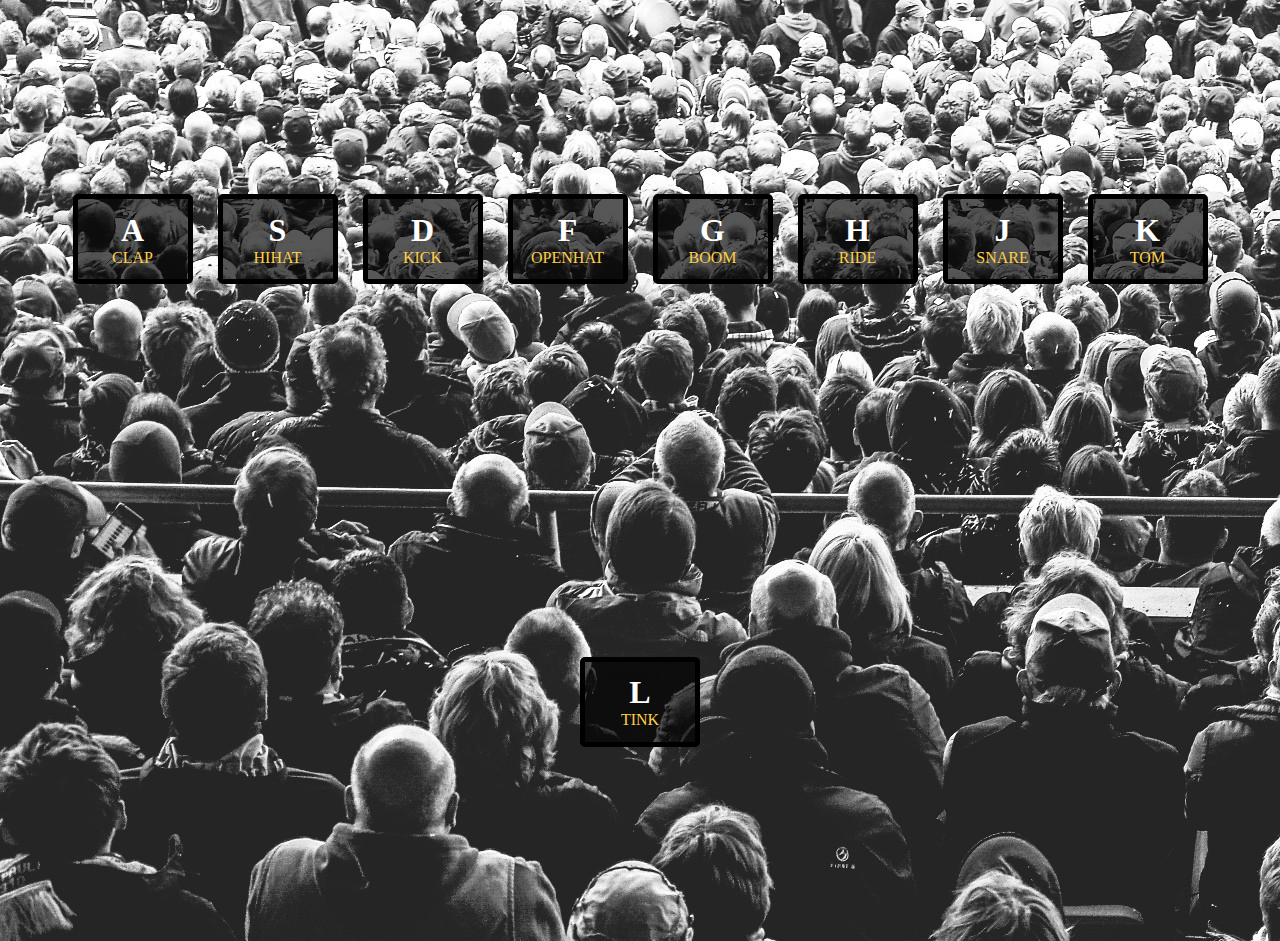
<file: day1-drumkit/index.html>
<!DOCTYPE html>
<html lang="en">

<head>
    <meta charset="UTF-8">
    <meta name="viewport" content="width=device-width, initial-scale=1.0">
    <title>Cool Drumkit</title>
    <link rel="stylesheet" href="./style.css">
</head>

<body>
    <div class="container">
        <div class="box">
            <div id="drum-a">A</div>
            <div class="">CLAP</div>
        </div>
        <div class="box">
            <div id="drum-s">S</div>
            <div>HIHAT</div>
        </div>
        <div class="box">
            <div id="drum-d">D</div>
            <div>KICK</div>
        </div>
        <div class="box">
            <div id="drum-f">F</div>
            <div>OPENHAT</div>
        </div>
        <div class="box">
            <div id="drum-g">G</div>
            <div>BOOM</div>
        </div>
        <div class="box">
            <div id="drum-h">H</div>
            <div>RIDE</div>
        </div>
        <div class="box">
            <div id="drum-j">J</div>
            <div>SNARE</div>
        </div>
        <div class="box">
            <div id="drum-k">K</div>
            <div>TOM</div>
        </div>
        <div class="box">
            <div id="drum-l">L</div>
            <div>TINK</div>
        </div>
    </div>

    <audio class="clap-player" src="./assets/sounds/clap.wav"></audio>
    <audio class="hihat-player" src="./assets/sounds/hihat.wav"></audio>
    <audio class="kick-player" src="./assets/sounds/kick.wav"></audio>
    <audio class="openhat-player" src="./assets/sounds/openhat.wav"></audio>
    <audio class="boom-player" src="./assets/sounds/boom.wav"></audio>
    <audio class="ride-player" src="./assets/sounds/ride.wav"></audio>
    <audio class="snare-player" src="./assets/sounds/snare.wav"></audio>
    <audio class="tom-player" src="./assets/sounds/tom.wav"></audio>
    <audio class="tink-player" src="./assets/sounds/tink.wav"></audio>

    <script src="./app.js"></script>
</body>

</html>
</file>
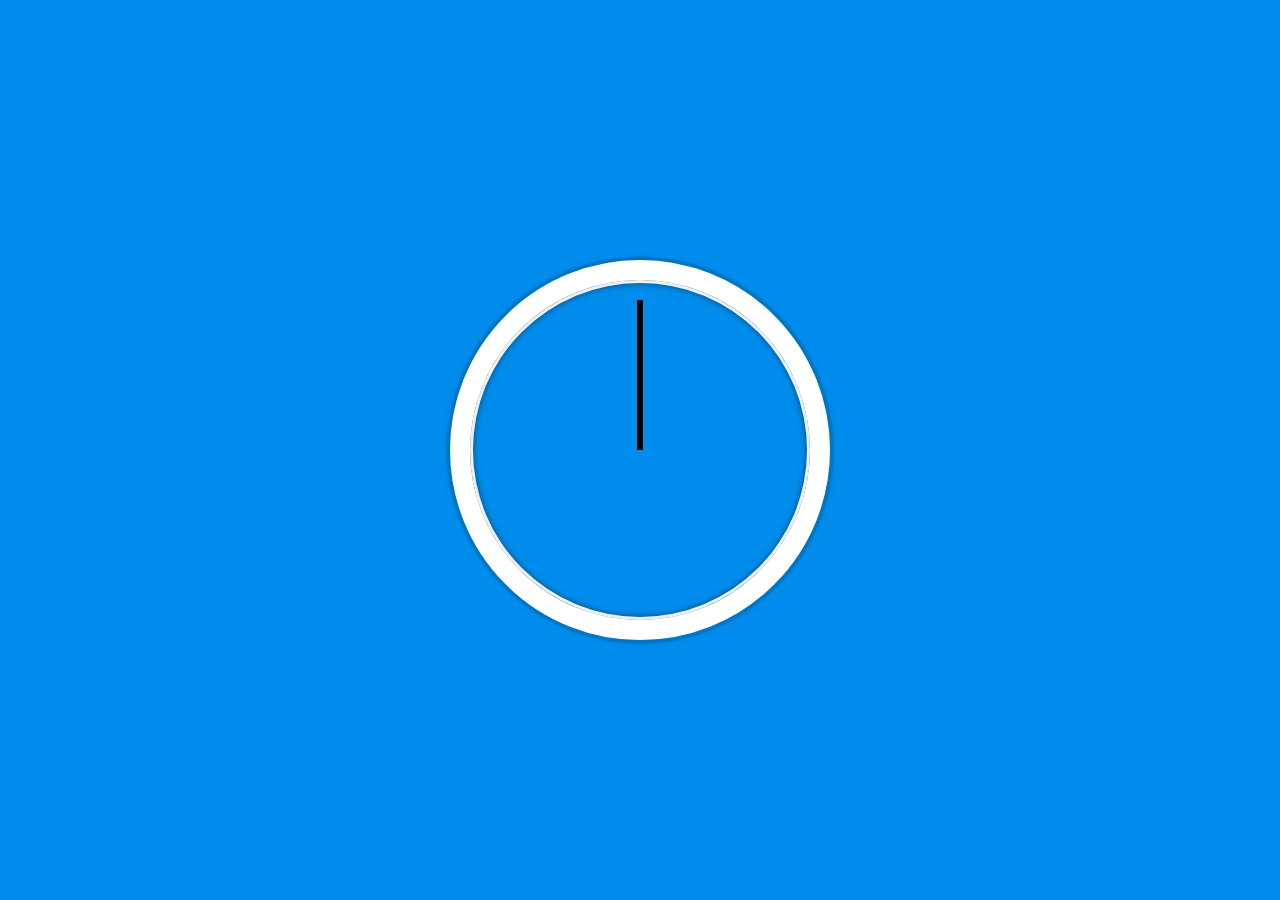
<file: day2-cool-clock/index.html>
<!DOCTYPE html>
<html lang="en">
<head>
    <meta charset="UTF-8">
    <meta name="viewport" content="width=device-width, initial-scale=1.0">
    <title>Clock</title>
    <link rel="stylesheet" href="./style.css">
</head>
<body>
    <div class="clock">
        <div class="clock-face">
          <div class="hand" id="hour-hand"></div>
          <div class="hand" id="min-hand"></div>
          <div class="hand" id="second-hand"></div>
        </div>
      </div>

    <script src="./app.js"></script>
</body>
</html>
</file>
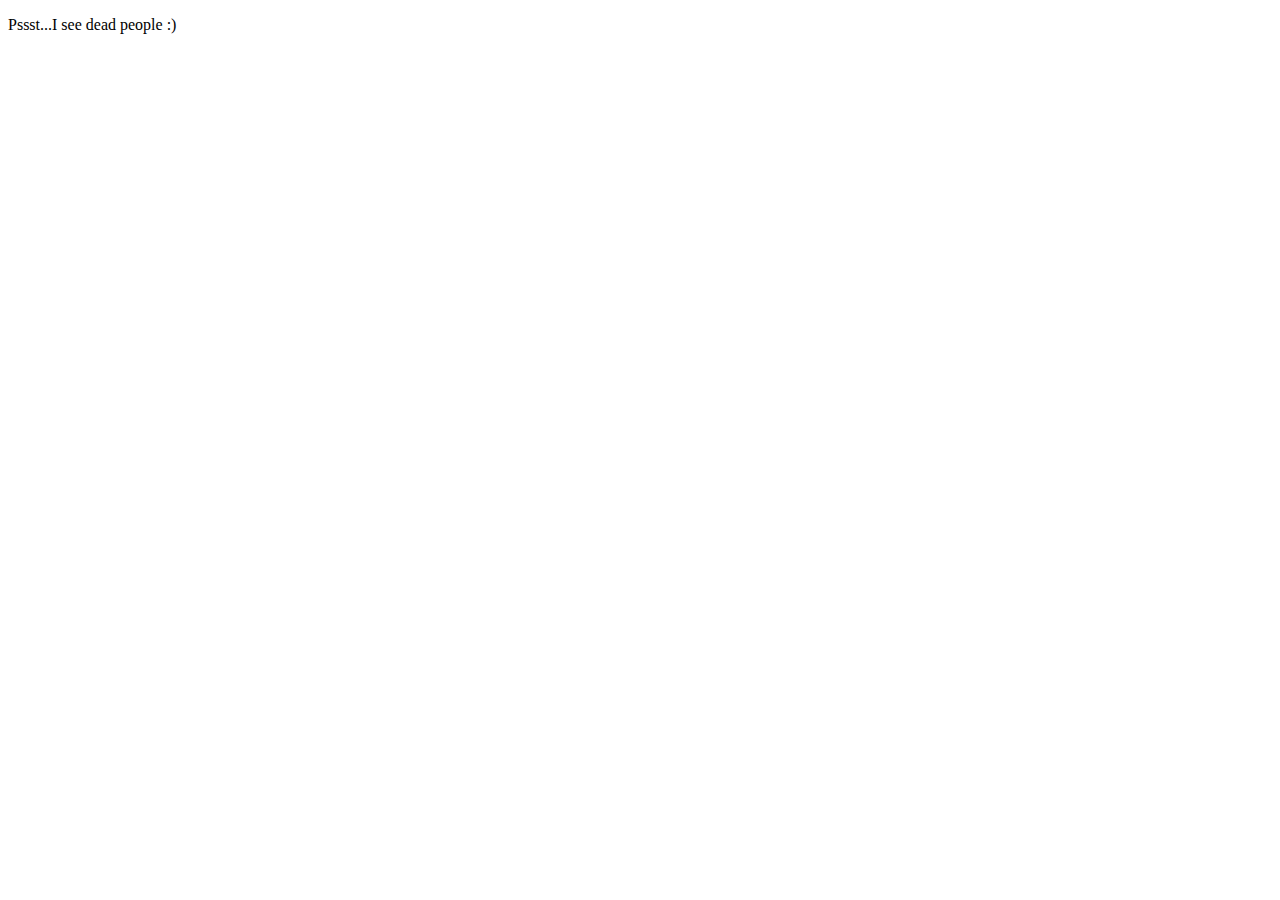
<file: day4-array-cardio/index.html>
<!DOCTYPE html>
<html lang="en">
<head>
    <meta charset="UTF-8">
    <meta name="viewport" content="width=device-width, initial-scale=1.0">
    <title>Array Cardio</title>
</head>
<body>
    <p>Pssst...I see dead people :)</p>
</body>
</html>
</file>
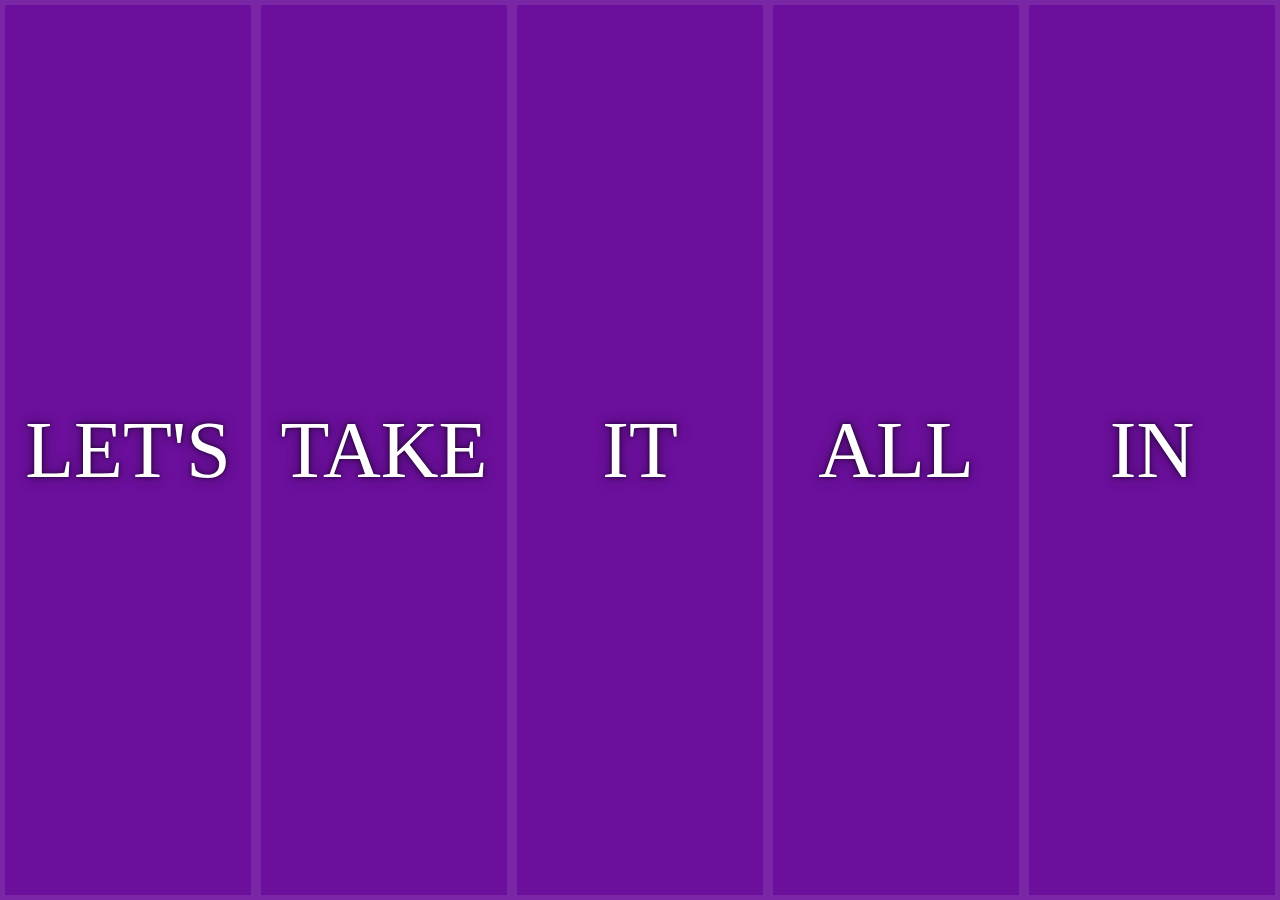
<file: day5-gallery/index.html>
<!DOCTYPE html>
<html lang="en">

<head>
    <meta charset="UTF-8">
    <meta name="viewport" content="width=device-width, initial-scale=1.0">
    <title>Gallery</title>
    <link rel="stylesheet" href="./style.css">
</head>

<body>
    <div class="panels">
        <div class="panel panel1">
            <p>Hey</p>
            <p>Let's</p>
            <p>Dance</p>
        </div>
        <div class="panel panel2">
            <p>Give</p>
            <p>Take</p>
            <p>Receive</p>
        </div>
        <div class="panel panel3">
            <p>Experience</p>
            <p>It</p>
            <p>Today</p>
        </div>
        <div class="panel panel4">
            <p>Give</p>
            <p>All</p>
            <p>You can</p>
        </div>
        <div class="panel panel5">
            <p>Life</p>
            <p>In</p>
            <p>Motion</p>
        </div>
    </div>

    <script src="./app.js"></script>
</body>

</html>
</file>
<file: day1-drumkit/style.css>
body {
    background-image: url('./assets/background.jpg');
}
.container {
    display: flex;
    flex-wrap: wrap;
    justify-content: center;
    gap: 25px;
    align-items: center;
    height: 100vh;
    padding: 1%;
} 

.box {
    width: 110px;
    height: 80px;
    display: flex;
    flex-direction: column;
    justify-content: center;
    align-items: center;
    background-color: rgba(0, 0, 0, 0.66);
    color: #ffce46;
    border-radius: 5px;
    border: 5px solid black;
    transition: all .1s;
}

.box div:first-child {
    font-size: xx-large;
    font-weight: bold;
    color: white;
}

.playing {
    transform: scale(1.05);
    border: 5px solid #ffce46 ;
}
</file>
<file: day2-cool-clock/style.css>
html {
    background: #018DED url(https://unsplash.it/1500/1000?image=881&blur=5);
    background-size: cover;
    font-family: 'helvetica neue';
    text-align: center;
    font-size: 10px;
  }

  body {
    margin: 0;
    font-size: 2rem;
    display: flex;
    flex: 1;
    min-height: 100vh;
    align-items: center;
  }

  .clock {
    width: 30rem;
    height: 30rem;
    border: 20px solid white;
    border-radius: 50%;
    margin: 50px auto;
    position: relative;
    padding: 2rem;
    box-shadow:
      0 0 0 4px rgba(0,0,0,0.1),
      inset 0 0 0 3px #EFEFEF,
      inset 0 0 10px black,
      0 0 10px rgba(0,0,0,0.2);
  }

  .clock-face {
    position: relative;
    width: 100%;
    height: 100%;
    transform: translateY(-3px); /* account for the height of the clock hands */
  }

  .hand {
    width: 50%;
    height: 6px;
    background: black;
    position: absolute;
    top: 50%;
    transform: rotate(90deg);
    transform-origin: 100%;
    transition: all 1s ease-in;
  }
</file>
<file: day5-gallery/style.css>
html {
  box-sizing: border-box;
  background: #ffc600;
  font-family: "helvetica neue";
  font-size: 20px;
  font-weight: 200;
}

body {
  margin: 0;
}

*,
*:before,
*:after {
  box-sizing: inherit;
}

.panels {
  min-height: 100vh;
  overflow: hidden;
  display: flex;
}

.panel {
  background: #6b0f9c;
  box-shadow: inset 0 0 0 5px rgba(255, 255, 255, 0.1);
  color: white;
  text-align: center;
  justify-content: center;
  /* Safari transitionend event.propertyName === flex */
  /* Chrome + FF transitionend event.propertyName === flex-grow */
  transition: font-size 0.7s cubic-bezier(0.61, -0.19, 0.7, -0.11),
    flex 0.7s cubic-bezier(0.61, -0.19, 0.7, -0.11), background 0.2s;
  font-size: 20px;
  background-size: cover;
  background-position: center;
  flex: 1;
  display: flex;
  flex-direction: column;
  align-items: center;
  justify-content: center;
}

.panel1 {
  background-image: url(https://picsum.photos/seed/p1/1500/1500);
}
.panel2 {
  background-image: url(https://picsum.photos/seed/p2/1500/1500);
}
.panel3 {
  background-image: url(https://picsum.photos/seed/p3/1500/1500);
}
.panel4 {
  background-image: url(https://picsum.photos/seed/p4/1500/1500);
}
.panel5 {
  background-image: url(https://picsum.photos/seed/p5/1500/1500);
}

/* Flex Children */
.panel > * {
  margin: 0;
  width: 100%;
  transition: transform 0.5s;
  flex: 1;
  display: flex;
  justify-content: center;
  align-items: center;
}

.panel p {
  text-transform: uppercase;
  font-family: "Amatic SC", cursive;
  text-shadow: 0 0 4px rgba(0, 0, 0, 0.72), 0 0 14px rgba(0, 0, 0, 0.45);
  font-size: 2em;
}

.panel p:nth-child(2) {
  font-size: 4em;
}

.panel.open p:nth-child(2) {
  font-size: 5em;
}

.panel p:nth-child(1) {
  transform: translateY(-100%);
}

.panel.open p:nth-child(1) {
  transform: translateY(0%);
}

.panel p:nth-child(3) {
  transform: translateY(100%);
}

.panel.open p:nth-child(3) {
  transform: translateY(0%);
}
/* 
.panel.open {
  font-size: 40px;
} */
</file>
